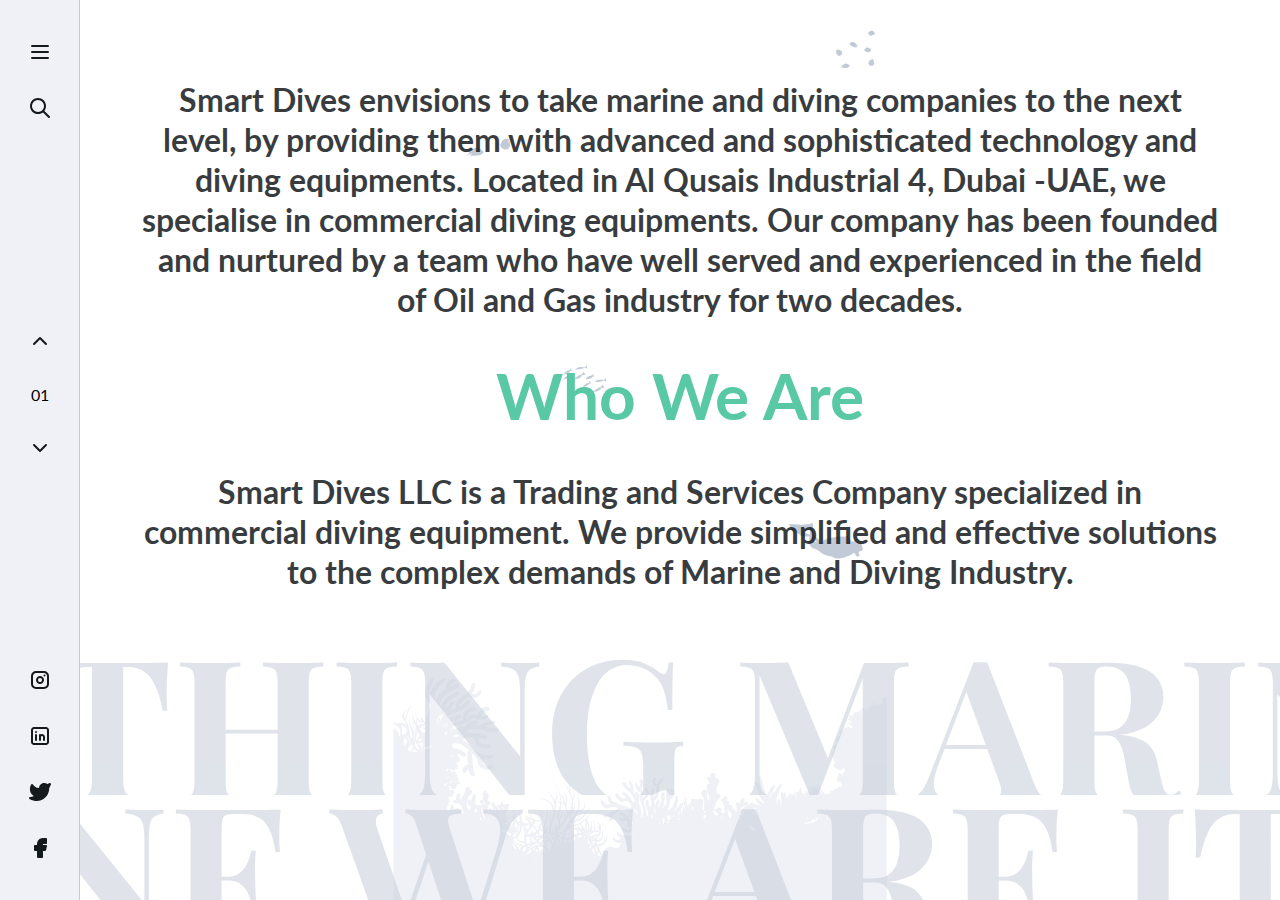
<file: about.html>
<!DOCTYPE html>
<html lang="en">
<head>
    <meta charset="UTF-8">
    <title>Title</title>
    <meta name="viewport" content="width=device-width" />

    <link rel="preconnect" href="https://fonts.googleapis.com">
    <link rel="preconnect" href="https://fonts.gstatic.com" crossorigin>
    <link href="https://fonts.googleapis.com/css2?family=Lato:ital,wght@0,100;0,300;0,400;0,700;0,900;1,100;1,300;1,400;1,700;1,900&display=swap" rel="stylesheet">
    <link rel="stylesheet" href="css/jquery.pagepiling.min.css">

    <link rel="stylesheet" href="css/main.css">
</head>
<body>
<header class="df f-column j-sp-btw a-center">
    <div class="header__top">
        <div class="menu"></div>
        <div class="menu__logo dn"> <a href=""><img src="images/logo.svg" alt=""></a></div>

        <div class="search"></div>
    </div>
    <div class="header__middle">
        <div class="navigation">
            <span class="arrow__top"></span>
            <span class="page__number">01</span>
            <span class="arrow__bottom"></span>
        </div>
    </div>
    <div class="header__bottom">
        <ul class="social__icons df f-column">
            <li class="inst"><a href=""></a></li>
            <li class="ln"><a href=""></a></li>
            <li class="tw"><a href=""></a></li>
            <li class="fb"><a href=""></a></li>
        </ul>
    </div>
    <div class="main__menu">
        <div class="menu__close"></div>
        <h4>Menu</h4>
        <ul>
            <li><a href="index.html">Home</a></li>
            <li><a href="about.html">About Us</a></li>
            <li><a href="products.html">Products</a></li>
            <li><a href="blog.html">Blog</a></li>
        </ul>
    </div>
</header>
<main class="about">
   <div class="about__info">
       <p>Smart Dives envisions to take marine and diving companies to the next level, by providing them with advanced and sophisticated technology and diving equipments. Located in Al Qusais Industrial 4, Dubai -UAE, we specialise in commercial diving equipments. Our company has been founded
           and nurtured by a team who have well served and experienced in the field of Oil and Gas industry for two decades.</p>
        <h2>Who We Are</h2>
       <p>Smart  Dives LLC is a Trading and Services Company specialized in commercial diving equipment. We provide simplified and effective solutions to the complex demands of Marine and Diving Industry.</p>
   </div>
    <div class="title__img">
    </div>
    <div class="df about__vision">
        <div>
            <h3>Our Vision</h3>
            <hr>
            <p>To be the leading company who Design & Custom Build specialized commercial diving systems.</p>
        </div>
        <div>
            <img src="images/about.png" alt="">
        </div>
    </div>
    <div class="df about__vision about__mission">
        <div>
            <img src="images/about1.png" alt="">
        </div>
        <div>
            <h3>Mission</h3>
            <hr>
            <p>To deliver quality products and services to ensure our Client's satisfaction.</p>
        </div>

    </div>
    <div class="get__in__touch">
        <div class="get__title">GET IN
            TOUCH
            NOW</div>
        <div class="get__contact">
            <p>Let's work together!
                Drop us a line to see how we can help.</p>
            <a href="">info@smartdives.com</a>
            <a href="" class="btn btn__contact">Contact Us</a>
        </div>
    </div>


</main>
<footer></footer>
<script src="js/jquery-3.7.1.min.js"></script>
<script src="js/jquery.pagepiling.min.js"></script>
<script src="js/main.js"></script>
</body>
</html>
</file>
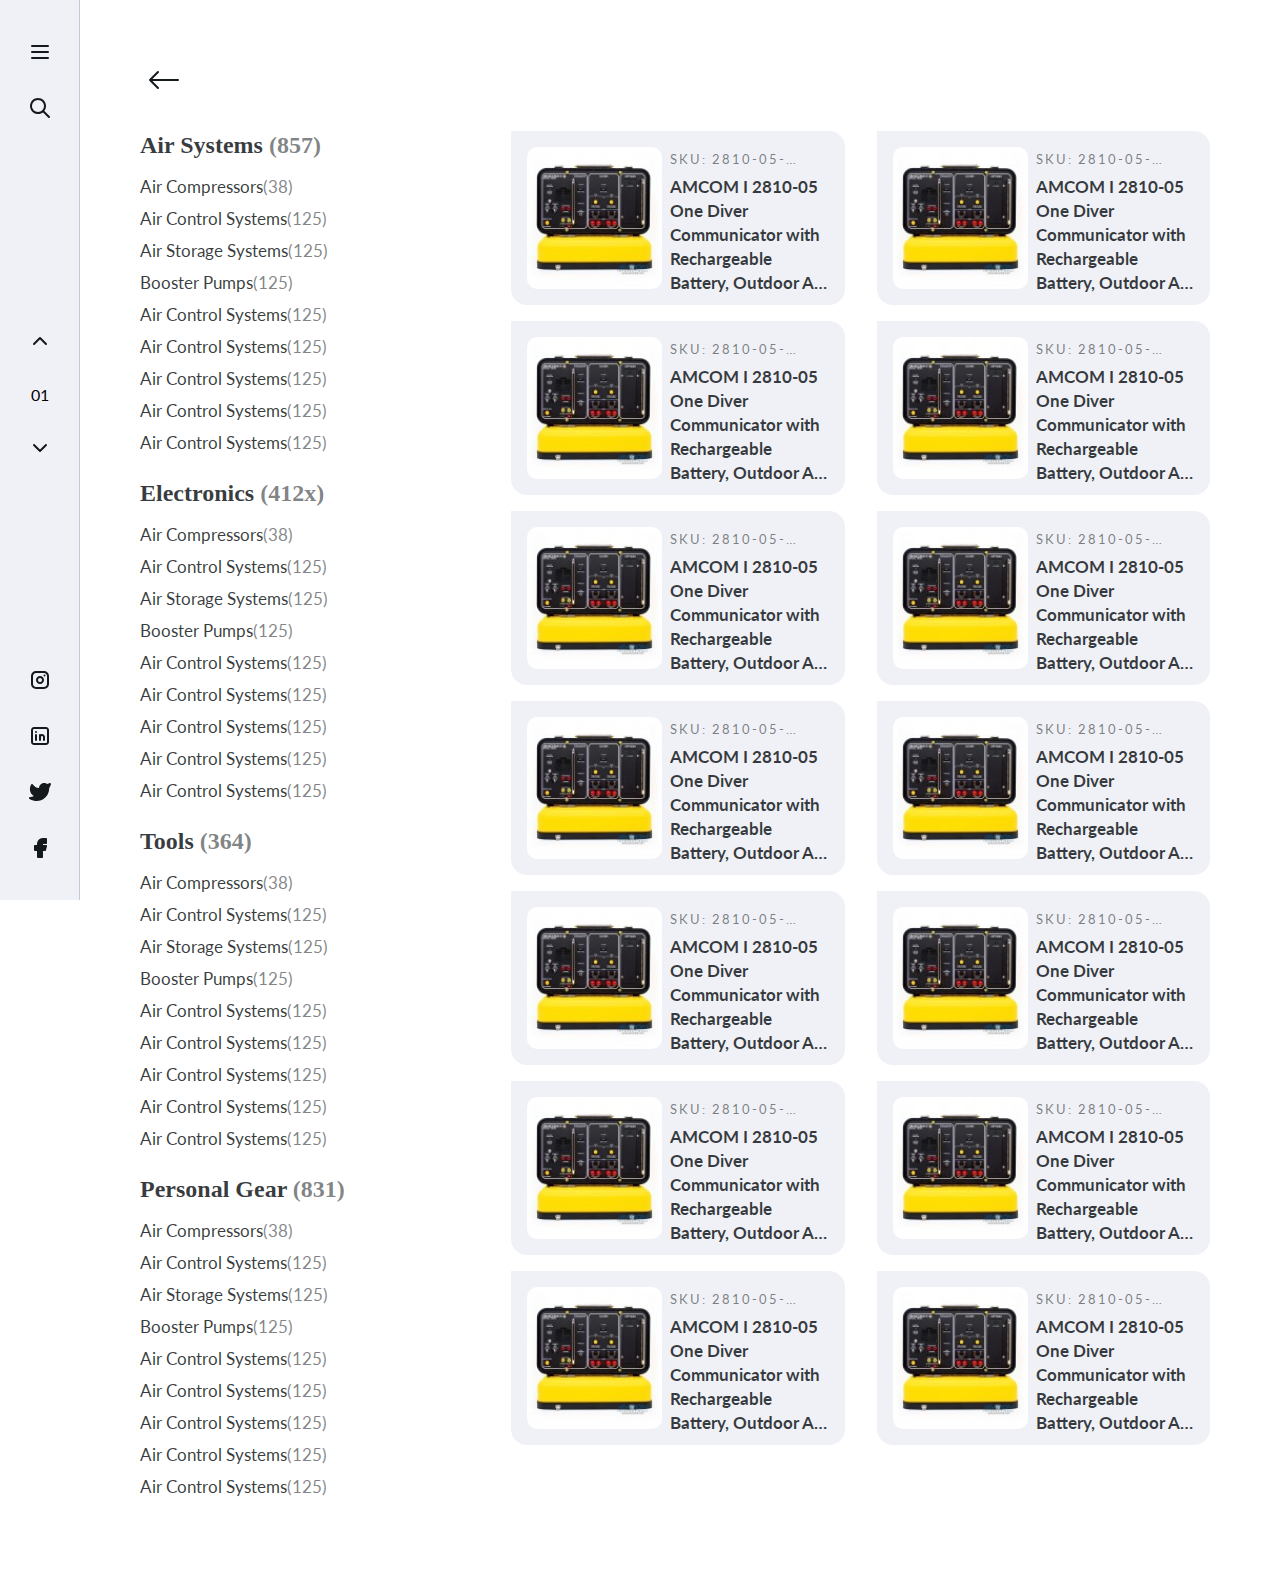
<file: all-categories.html>
<!DOCTYPE html>
<html lang="en">
<head>
    <meta charset="UTF-8">
    <title>Categories</title>
    <meta name="viewport" content="width=device-width" />

    <link rel="preconnect" href="https://fonts.googleapis.com">
    <link rel="preconnect" href="https://fonts.gstatic.com" crossorigin>
    <link href="https://fonts.googleapis.com/css2?family=Lato:ital,wght@0,100;0,300;0,400;0,700;0,900;1,100;1,300;1,400;1,700;1,900&display=swap" rel="stylesheet">
    <link rel="stylesheet" href="css/main.css">
</head>
<body>
<header class="df f-column j-sp-btw a-center">
    <div class="header__top">
        <div class="menu"></div>
        <div class="menu__logo dn"> <a href=""><img src="images/logo.svg" alt=""></a></div>

        <div class="search"></div>
    </div>
    <div class="header__middle">
        <div class="navigation">
            <span class="arrow__top"></span>
            <span class="page__number">01</span>
            <span class="arrow__bottom"></span>
        </div>
    </div>
    <div class="header__bottom">
        <ul class="social__icons df f-column">
            <li class="inst"><a href=""></a></li>
            <li class="ln"><a href=""></a></li>
            <li class="tw"><a href=""></a></li>
            <li class="fb"><a href=""></a></li>
        </ul>
    </div>
    <div class="main__menu">
        <div class="menu__close"></div>
        <h4>Menu</h4>
        <ul>
            <li><a href="index.html">Home</a></li>
            <li><a href="about.html">About Us</a></li>
            <li><a href="products.html">Products</a></li>
            <li><a href="blog.html">Blog</a></li>
        </ul>
    </div>
</header>
<main class="all">
    <div class="back__icon"><img src="images/icons/Left.svg"></div>
    <div class="categories df">
        <div class="categories__left">
            <h4>Air Systems <span>(857)</span></h4>
            <ul>
                <li><a href="">Air Compressors <span>(38)</span></a></li>
                <li><a href="">Air Control Systems  <span>(125)</span></a></li>
                <li><a href="">Air Storage Systems  <span>(125)</span></a></li>
                <li><a href="">Booster Pumps  <span>(125)</span></a></li>
                <li><a href="">Air Control Systems  <span>(125)</span></a></li>
                <li><a href="">Air Control Systems  <span>(125)</span></a></li>
                <li><a href="">Air Control Systems  <span>(125)</span></a></li>
                <li><a href="">Air Control Systems  <span>(125)</span></a></li>
                <li><a href="">Air Control Systems  <span>(125)</span></a></li>
            </ul>
            <h4>Electronics <span>(412x)</span></h4>
            <ul>
                <li><a href="">Air Compressors <span>(38)</span></a></li>
                <li><a href="">Air Control Systems  <span>(125)</span></a></li>
                <li><a href="">Air Storage Systems  <span>(125)</span></a></li>
                <li><a href="">Booster Pumps  <span>(125)</span></a></li>
                <li><a href="">Air Control Systems  <span>(125)</span></a></li>
                <li><a href="">Air Control Systems  <span>(125)</span></a></li>
                <li><a href="">Air Control Systems  <span>(125)</span></a></li>
                <li><a href="">Air Control Systems  <span>(125)</span></a></li>
                <li><a href="">Air Control Systems  <span>(125)</span></a></li>
            </ul>
            <h4>Tools <span>(364)</span></h4>
            <ul>
                <li><a href="">Air Compressors <span>(38)</span></a></li>
                <li><a href="">Air Control Systems  <span>(125)</span></a></li>
                <li><a href="">Air Storage Systems  <span>(125)</span></a></li>
                <li><a href="">Booster Pumps  <span>(125)</span></a></li>
                <li><a href="">Air Control Systems  <span>(125)</span></a></li>
                <li><a href="">Air Control Systems  <span>(125)</span></a></li>
                <li><a href="">Air Control Systems  <span>(125)</span></a></li>
                <li><a href="">Air Control Systems  <span>(125)</span></a></li>
                <li><a href="">Air Control Systems  <span>(125)</span></a></li>
            </ul>
            <h4>Personal Gear  <span>(831)</span></h4>
            <ul>
                <li><a href="">Air Compressors <span>(38)</span></a></li>
                <li><a href="">Air Control Systems  <span>(125)</span></a></li>
                <li><a href="">Air Storage Systems  <span>(125)</span></a></li>
                <li><a href="">Booster Pumps  <span>(125)</span></a></li>
                <li><a href="">Air Control Systems  <span>(125)</span></a></li>
                <li><a href="">Air Control Systems  <span>(125)</span></a></li>
                <li><a href="">Air Control Systems  <span>(125)</span></a></li>
                <li><a href="">Air Control Systems  <span>(125)</span></a></li>
                <li><a href="">Air Control Systems  <span>(125)</span></a></li>
            </ul>
        </div>
        <div class="categories__right">
            <div class="product__list df">
                <div class="product__item df">
                    <img src="images/category.png" alt="">
                    <div class="product__content">
                        <p>SKU: 2810-05-BUNDLE</p>
                        <h4>AMCOM I 2810-05 One Diver Communicator with Rechargeable Battery, Outdoor AC Power Module and International Locking Power Cord</h4>
                    </div>
                </div>
                <div class="product__item df">
                    <img src="images/category.png" alt="">
                    <div class="product__content">
                        <p>SKU: 2810-05-BUNDLE</p>
                        <h4>AMCOM I 2810-05 One Diver Communicator with Rechargeable Battery, Outdoor AC Power Module and International Locking Power Cord</h4>
                    </div>
                </div>
                <div class="product__item df">
                    <img src="images/category.png" alt="">
                    <div class="product__content">
                        <p>SKU: 2810-05-BUNDLE</p>
                        <h4>AMCOM I 2810-05 One Diver Communicator with Rechargeable Battery, Outdoor AC Power Module and International Locking Power Cord</h4>
                    </div>
                </div>
                <div class="product__item df">
                    <img src="images/category.png" alt="">
                    <div class="product__content">
                        <p>SKU: 2810-05-BUNDLE</p>
                        <h4>AMCOM I 2810-05 One Diver Communicator with Rechargeable Battery, Outdoor AC Power Module and International Locking Power Cord</h4>
                    </div>
                </div>
                <div class="product__item df">
                    <img src="images/category.png" alt="">
                    <div class="product__content">
                        <p>SKU: 2810-05-BUNDLE</p>
                        <h4>AMCOM I 2810-05 One Diver Communicator with Rechargeable Battery, Outdoor AC Power Module and International Locking Power Cord</h4>
                    </div>
                </div>
                <div class="product__item df">
                    <img src="images/category.png" alt="">
                    <div class="product__content">
                        <p>SKU: 2810-05-BUNDLE</p>
                        <h4>AMCOM I 2810-05 One Diver Communicator with Rechargeable Battery, Outdoor AC Power Module and International Locking Power Cord</h4>
                    </div>
                </div>
                <div class="product__item df">
                    <img src="images/category.png" alt="">
                    <div class="product__content">
                        <p>SKU: 2810-05-BUNDLE</p>
                        <h4>AMCOM I 2810-05 One Diver Communicator with Rechargeable Battery, Outdoor AC Power Module and International Locking Power Cord</h4>
                    </div>
                </div>
                <div class="product__item df">
                    <img src="images/category.png" alt="">
                    <div class="product__content">
                        <p>SKU: 2810-05-BUNDLE</p>
                        <h4>AMCOM I 2810-05 One Diver Communicator with Rechargeable Battery, Outdoor AC Power Module and International Locking Power Cord</h4>
                    </div>
                </div>
                <div class="product__item df">
                    <img src="images/category.png" alt="">
                    <div class="product__content">
                        <p>SKU: 2810-05-BUNDLE</p>
                        <h4>AMCOM I 2810-05 One Diver Communicator with Rechargeable Battery, Outdoor AC Power Module and International Locking Power Cord</h4>
                    </div>
                </div>
                <div class="product__item df">
                    <img src="images/category.png" alt="">
                    <div class="product__content">
                        <p>SKU: 2810-05-BUNDLE</p>
                        <h4>AMCOM I 2810-05 One Diver Communicator with Rechargeable Battery, Outdoor AC Power Module and International Locking Power Cord</h4>
                    </div>
                </div>
                <div class="product__item df">
                    <img src="images/category.png" alt="">
                    <div class="product__content">
                        <p>SKU: 2810-05-BUNDLE</p>
                        <h4>AMCOM I 2810-05 One Diver Communicator with Rechargeable Battery, Outdoor AC Power Module and International Locking Power Cord</h4>
                    </div>
                </div>
                <div class="product__item df">
                    <img src="images/category.png" alt="">
                    <div class="product__content">
                        <p>SKU: 2810-05-BUNDLE</p>
                        <h4>AMCOM I 2810-05 One Diver Communicator with Rechargeable Battery, Outdoor AC Power Module and International Locking Power Cord</h4>
                    </div>
                </div>
                <div class="product__item df">
                    <img src="images/category.png" alt="">
                    <div class="product__content">
                        <p>SKU: 2810-05-BUNDLE</p>
                        <h4>AMCOM I 2810-05 One Diver Communicator with Rechargeable Battery, Outdoor AC Power Module and International Locking Power Cord</h4>
                    </div>
                </div>
                <div class="product__item df">
                    <img src="images/category.png" alt="">
                    <div class="product__content">
                        <p>SKU: 2810-05-BUNDLE</p>
                        <h4>AMCOM I 2810-05 One Diver Communicator with Rechargeable Battery, Outdoor AC Power Module and International Locking Power Cord</h4>
                    </div>
                </div>
            </div>
        </div>
    </div>
</main>
</body>
</html>
</file>
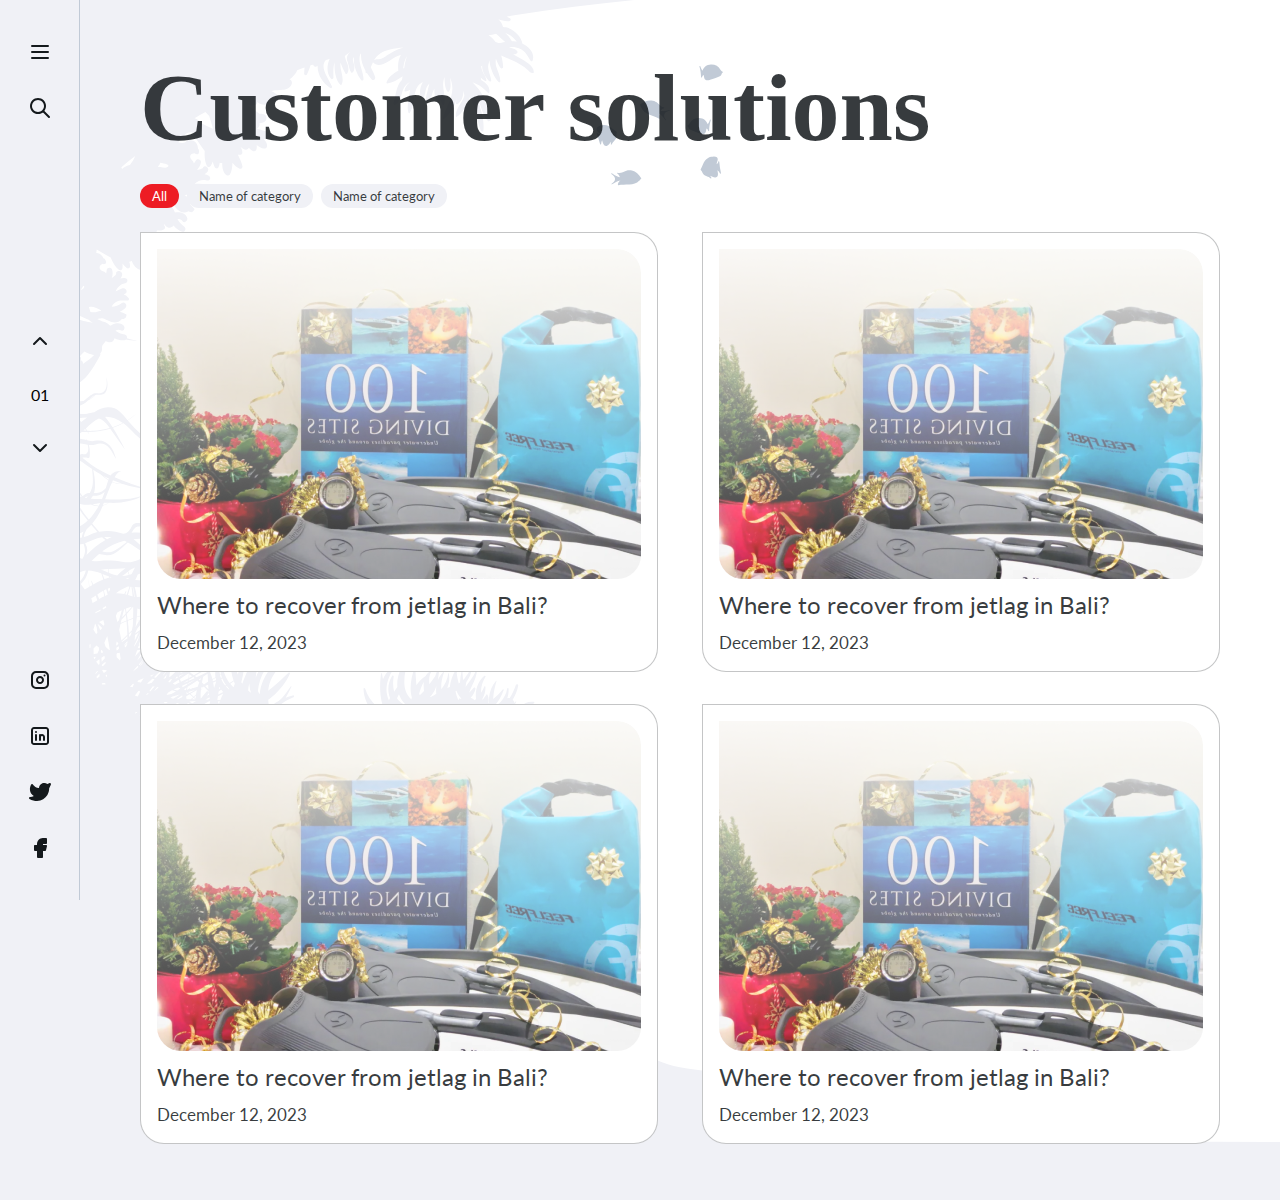
<file: blog.html>
<!DOCTYPE html>
<html lang="en">
<head>
    <meta charset="UTF-8">
    <title>Categories</title>
    <meta name="viewport" content="width=device-width" />

    <link rel="preconnect" href="https://fonts.googleapis.com">
    <link rel="preconnect" href="https://fonts.gstatic.com" crossorigin>
    <link href="https://fonts.googleapis.com/css2?family=Lato:ital,wght@0,100;0,300;0,400;0,700;0,900;1,100;1,300;1,400;1,700;1,900&display=swap" rel="stylesheet">
    <link rel="stylesheet" href="css/main.css">
</head>
<body>
<header class="df f-column j-sp-btw a-center">
    <div class="header__top">
        <div class="menu"></div>
        <div class="menu__logo dn"> <a href=""><img src="images/logo.svg" alt=""></a></div>

        <div class="search"></div>
    </div>
    <div class="header__middle">
        <div class="navigation">
            <span class="arrow__top"></span>
            <span class="page__number">01</span>
            <span class="arrow__bottom"></span>
        </div>
    </div>
    <div class="header__bottom">
        <ul class="social__icons df f-column">
            <li class="inst"><a href=""></a></li>
            <li class="ln"><a href=""></a></li>
            <li class="tw"><a href=""></a></li>
            <li class="fb"><a href=""></a></li>
        </ul>
    </div>
    <div class="main__menu">
        <div class="menu__close"></div>
        <h4>Menu</h4>
        <ul>
            <li><a href="index.html">Home</a></li>
            <li><a href="about.html">About Us</a></li>
            <li><a href="products.html">Products</a></li>
            <li><a href="blog.html">Blog</a></li>
        </ul>
    </div>
</header>
<main class="category">

    <h1>Customer solutions</h1>
    <div class="tags">
        <ul class="df">
            <li class="tag__item tag__item--active">
                All
            </li>
            <li class="tag__item">
                Name of category
            </li>
            <li class="tag__item">
                Name of category
            </li>

        </ul>
    </div>
    <div class="post__list df j-sp-btw">
        <div class="post__item">
            <div class="post__img">
                <img src="images/blog1.png" alt="">
            </div>
            <h3>Where to recover from jetlag in Bali?</h3>
            <p>December 12, 2023</p>
        </div>
        <div class="post__item">
            <div class="post__img">
                <img src="images/blog1.png" alt="">
            </div>
            <h3>Where to recover from jetlag in Bali?</h3>
            <p>December 12, 2023</p>
        </div>
        <div class="post__item">
            <div class="post__img">
                <img src="images/blog1.png" alt="">
            </div>
            <h3>Where to recover from jetlag in Bali?</h3>
            <p>December 12, 2023</p>
        </div>
        <div class="post__item">
            <div class="post__img">
                <img src="images/blog1.png" alt="">
            </div>
            <h3>Where to recover from jetlag in Bali?</h3>
            <p>December 12, 2023</p>
        </div>
    </div>

</main>
</body>
</html>
</file>
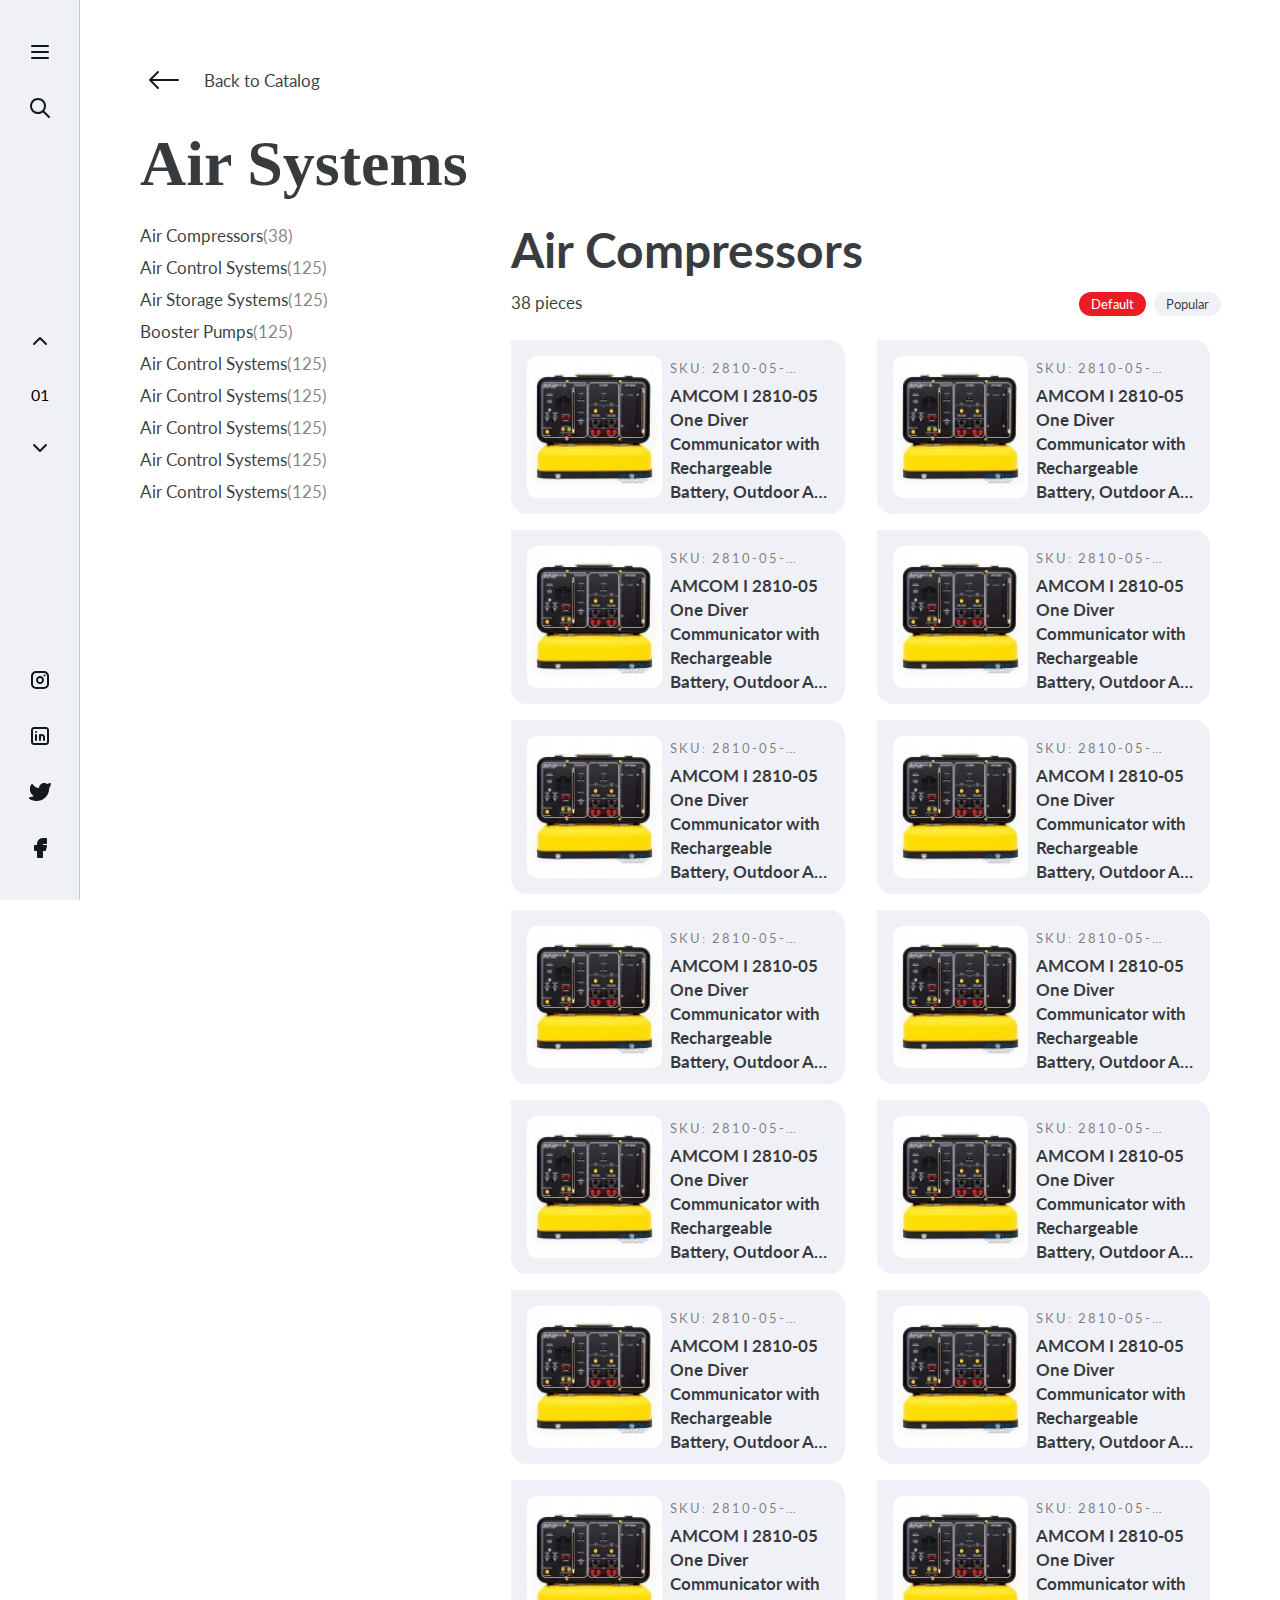
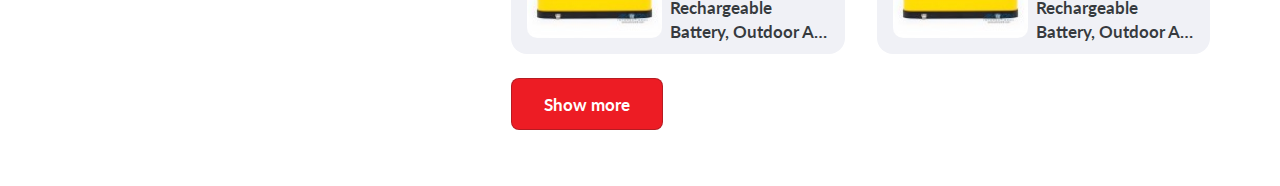
<file: category.html>
<!DOCTYPE html>
<html lang="en">
<head>
  <meta charset="UTF-8">
  <meta name="viewport" content="width=device-width" />

  <title>Categories</title>
  <link rel="preconnect" href="https://fonts.googleapis.com">
  <link rel="preconnect" href="https://fonts.gstatic.com" crossorigin>
  <link href="https://fonts.googleapis.com/css2?family=Lato:ital,wght@0,100;0,300;0,400;0,700;0,900;1,100;1,300;1,400;1,700;1,900&display=swap" rel="stylesheet">
  <link rel="stylesheet" href="css/main.css">
</head>
<body>
<header class="df f-column j-sp-btw a-center">
  <div class="header__top">
    <div class="menu"></div>
    <div class="menu__logo dn"> <a href=""><img src="images/logo.svg" alt=""></a></div>

    <div class="search"></div>
  </div>
  <div class="header__middle">
    <div class="navigation">
      <span class="arrow__top"></span>
      <span class="page__number">01</span>
      <span class="arrow__bottom"></span>
    </div>
  </div>
  <div class="header__bottom">
    <ul class="social__icons df f-column">
      <li class="inst"><a href=""></a></li>
      <li class="ln"><a href=""></a></li>
      <li class="tw"><a href=""></a></li>
      <li class="fb"><a href=""></a></li>
    </ul>
  </div>
  <div class="main__menu">
    <div class="menu__close"></div>
    <h4>Menu</h4>
    <ul>
      <li><a href="index.html">Home</a></li>
      <li><a href="about.html">About Us</a></li>
      <li><a href="products.html">Products</a></li>
      <li><a href="blog.html">Blog</a></li>
    </ul>
  </div>
</header>
<main class="all">
  <div class="back__icon df a-center"><img src="images/icons/Left.svg"> <span>Back to Catalog</span></div>
  <h1>Air Systems</h1>
  <div class="categories df">
    <div class="categories__left">
      <ul>
        <li><a href="">Air Compressors <span>(38)</span></a></li>
        <li><a href="">Air Control Systems  <span>(125)</span></a></li>
        <li><a href="">Air Storage Systems  <span>(125)</span></a></li>
        <li><a href="">Booster Pumps  <span>(125)</span></a></li>
        <li><a href="">Air Control Systems  <span>(125)</span></a></li>
        <li><a href="">Air Control Systems  <span>(125)</span></a></li>
        <li><a href="">Air Control Systems  <span>(125)</span></a></li>
        <li><a href="">Air Control Systems  <span>(125)</span></a></li>
        <li><a href="">Air Control Systems  <span>(125)</span></a></li>
      </ul>
    </div>
    <div class="categories__right">
      <h3>Air Compressors</h3>
      <div class="tags df j-sp-btw">
        <div class="count">38 pieces</div>
        <ul class="df">
          <li class="tag__item tag__item--active">
            Default
          </li>
          <li class="tag__item">
            Popular
          </li>
        </ul>
      </div>
      <div class="product__list df">
        <div class="product__item df">
          <img src="images/category.png" alt="">
          <div class="product__content">
            <p>SKU: 2810-05-BUNDLE</p>
            <h4>AMCOM I 2810-05 One Diver Communicator with Rechargeable Battery, Outdoor AC Power Module and International Locking Power Cord</h4>
          </div>
        </div>
        <div class="product__item df">
          <img src="images/category.png" alt="">
          <div class="product__content">
            <p>SKU: 2810-05-BUNDLE</p>
            <h4>AMCOM I 2810-05 One Diver Communicator with Rechargeable Battery, Outdoor AC Power Module and International Locking Power Cord</h4>
          </div>
        </div>
        <div class="product__item df">
          <img src="images/category.png" alt="">
          <div class="product__content">
            <p>SKU: 2810-05-BUNDLE</p>
            <h4>AMCOM I 2810-05 One Diver Communicator with Rechargeable Battery, Outdoor AC Power Module and International Locking Power Cord</h4>
          </div>
        </div>
        <div class="product__item df">
          <img src="images/category.png" alt="">
          <div class="product__content">
            <p>SKU: 2810-05-BUNDLE</p>
            <h4>AMCOM I 2810-05 One Diver Communicator with Rechargeable Battery, Outdoor AC Power Module and International Locking Power Cord</h4>
          </div>
        </div>
        <div class="product__item df">
          <img src="images/category.png" alt="">
          <div class="product__content">
            <p>SKU: 2810-05-BUNDLE</p>
            <h4>AMCOM I 2810-05 One Diver Communicator with Rechargeable Battery, Outdoor AC Power Module and International Locking Power Cord</h4>
          </div>
        </div>
        <div class="product__item df">
          <img src="images/category.png" alt="">
          <div class="product__content">
            <p>SKU: 2810-05-BUNDLE</p>
            <h4>AMCOM I 2810-05 One Diver Communicator with Rechargeable Battery, Outdoor AC Power Module and International Locking Power Cord</h4>
          </div>
        </div>
        <div class="product__item df">
          <img src="images/category.png" alt="">
          <div class="product__content">
            <p>SKU: 2810-05-BUNDLE</p>
            <h4>AMCOM I 2810-05 One Diver Communicator with Rechargeable Battery, Outdoor AC Power Module and International Locking Power Cord</h4>
          </div>
        </div>
        <div class="product__item df">
          <img src="images/category.png" alt="">
          <div class="product__content">
            <p>SKU: 2810-05-BUNDLE</p>
            <h4>AMCOM I 2810-05 One Diver Communicator with Rechargeable Battery, Outdoor AC Power Module and International Locking Power Cord</h4>
          </div>
        </div>
        <div class="product__item df">
          <img src="images/category.png" alt="">
          <div class="product__content">
            <p>SKU: 2810-05-BUNDLE</p>
            <h4>AMCOM I 2810-05 One Diver Communicator with Rechargeable Battery, Outdoor AC Power Module and International Locking Power Cord</h4>
          </div>
        </div>
        <div class="product__item df">
          <img src="images/category.png" alt="">
          <div class="product__content">
            <p>SKU: 2810-05-BUNDLE</p>
            <h4>AMCOM I 2810-05 One Diver Communicator with Rechargeable Battery, Outdoor AC Power Module and International Locking Power Cord</h4>
          </div>
        </div>
        <div class="product__item df">
          <img src="images/category.png" alt="">
          <div class="product__content">
            <p>SKU: 2810-05-BUNDLE</p>
            <h4>AMCOM I 2810-05 One Diver Communicator with Rechargeable Battery, Outdoor AC Power Module and International Locking Power Cord</h4>
          </div>
        </div>
        <div class="product__item df">
          <img src="images/category.png" alt="">
          <div class="product__content">
            <p>SKU: 2810-05-BUNDLE</p>
            <h4>AMCOM I 2810-05 One Diver Communicator with Rechargeable Battery, Outdoor AC Power Module and International Locking Power Cord</h4>
          </div>
        </div>
        <div class="product__item df">
          <img src="images/category.png" alt="">
          <div class="product__content">
            <p>SKU: 2810-05-BUNDLE</p>
            <h4>AMCOM I 2810-05 One Diver Communicator with Rechargeable Battery, Outdoor AC Power Module and International Locking Power Cord</h4>
          </div>
        </div>
        <div class="product__item df">
          <img src="images/category.png" alt="">
          <div class="product__content">
            <p>SKU: 2810-05-BUNDLE</p>
            <h4>AMCOM I 2810-05 One Diver Communicator with Rechargeable Battery, Outdoor AC Power Module and International Locking Power Cord</h4>
          </div>
        </div>
      </div>
      <button class="btn btn__red">Show more</button>
    </div>
  </div>
</main>
</body>
</html>
</file>
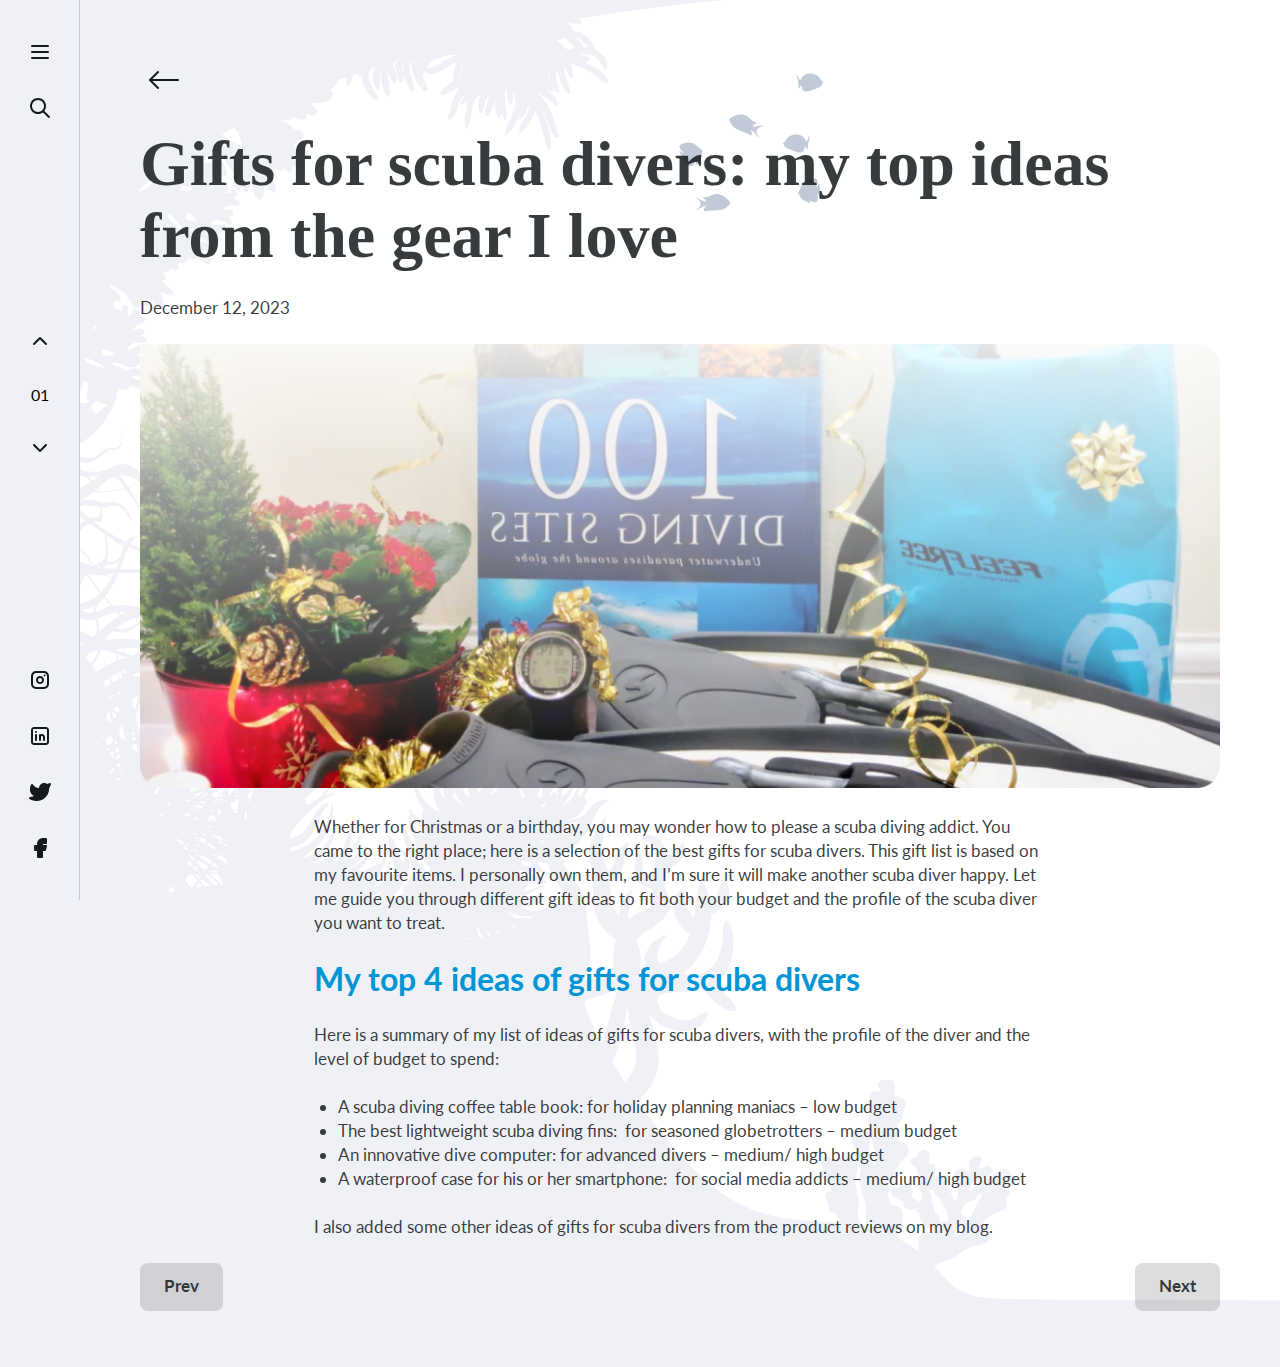
<file: post.html>
<!DOCTYPE html>
<html lang="en">
<head>
  <meta charset="UTF-8">
  <meta name="viewport" content="width=device-width" />

  <title>Categories</title>
  <link rel="preconnect" href="https://fonts.googleapis.com">
  <link rel="preconnect" href="https://fonts.gstatic.com" crossorigin>
  <link href="https://fonts.googleapis.com/css2?family=Lato:ital,wght@0,100;0,300;0,400;0,700;0,900;1,100;1,300;1,400;1,700;1,900&display=swap" rel="stylesheet">
  <link rel="stylesheet" href="css/slick-theme.css">
  <link rel="stylesheet" href="css/slick.css">
  <link rel="stylesheet" href="css/main.css">
</head>
<body>
<header class="df f-column j-sp-btw a-center">
  <div class="header__top">
    <div class="menu"></div>
    <div class="menu__logo dn"> <a href=""><img src="images/logo.svg" alt=""></a></div>

    <div class="search"></div>
  </div>
  <div class="header__middle">
    <div class="navigation">
      <span class="arrow__top"></span>
      <span class="page__number">01</span>
      <span class="arrow__bottom"></span>
    </div>
  </div>
  <div class="header__bottom">
    <ul class="social__icons df f-column">
      <li class="inst"><a href=""></a></li>
      <li class="ln"><a href=""></a></li>
      <li class="tw"><a href=""></a></li>
      <li class="fb"><a href=""></a></li>
    </ul>
  </div>
  <div class="main__menu">
    <div class="menu__close"></div>
    <h4>Menu</h4>
    <ul>
      <li><a href="index.html">Home</a></li>
      <li><a href="about.html">About Us</a></li>
      <li><a href="products.html">Products</a></li>
      <li><a href="blog.html">Blog</a></li>
    </ul>
  </div>
</header>
<main class="category post">
  <div class="back__icon df"><img src="images/icons/Left.svg" alt=""></div>
  <h1 class="post__title">Gifts for scuba divers: my top ideas from the gear I love</h1>
  <p class="post__date">December 12, 2023</p>
  <img src="images/post.png" alt="">
  <div class="post__content">
    <p>Whether for Christmas or a birthday, you may wonder how to please a scuba diving addict. You came to the right place; here is a selection of  the best gifts for scuba divers. This gift list is based
      on my favourite items. I personally own them, and I’m sure
      it will make another scuba diver happy. Let me guide you through different gift ideas
      to fit both your budget and the profile of the scuba diver you want to treat.
    </p>
    <h4>My top 4 ideas of gifts for scuba divers</h4>
    <p>Here is a summary of my list of ideas of gifts for scuba divers,
      with the profile of the diver and the level of budget to spend:</p>
    <ul>
      <li>A scuba diving coffee table book: for holiday planning maniacs – low budget</li>
      <li>The best lightweight scuba diving fins:  for seasoned globetrotters – medium budget</li>
      <li>An innovative dive computer: for advanced divers – medium/ high budget</li>
      <li>A waterproof case for his or her smartphone:  for social media addicts – medium/ high budget</li>
    </ul>
    <p>I also added some other ideas of gifts for scuba divers from the product reviews on my blog.</p>
  </div>
  <div class="post__btn df j-sp-btw">
    <a href="" class="btn btn__gray">Prev</a>
    <a href="" class="btn btn__gray">Next</a>
  </div>



</main>
</body>
</html>
</file>
<file: css/main.css>
body{
    margin: 0;
    padding: 0;
    font-family: "Lato", sans-serif;
    font-weight: 400;
    font-style: normal;
}
img{
    max-width: 100%;
}
p, ul, h1,h2,h3,h4{
    margin: 0;
    padding: 0;
    color: #14191CD9;
}
h1{
    font-family: "Playfair Display", serif;
    font-optical-sizing: auto;
    font-weight:800;
}
p{
    font-size: 17px;
    color: #14191CD9;
    line-height: 24px;
    font-family: "Lato", sans-serif;
    font-weight: 400;
    font-style: normal;
}
a{
    text-decoration: none;
    font-family: "Lato", sans-serif;
    font-weight: 400;
    font-style: normal;
}
ul{
    padding: 0;
    margin: 0;
}
li{
    list-style: none;
}

.df{
    display: flex;
}
.dn{
    display: none;
}
.j-sp-btw{
    justify-content: space-between;
}
.a-center{
    align-items: center;
}
.tc{
    text-align: center;
}
.pa{
    position: absolute;
}
.pr{
    position: relative;
}
.f-column{
    flex-direction: column;
}
header{
    width: 80px;
    height: 100%;
    position: fixed;
    left: 0;
    top: 0;
    box-sizing: border-box;
    background:#F0F1F6;
    padding: 40px 0;
    z-index: 999;
    border-right: 1px solid #c1cad6;
    min-height: 400px;
    overflow-x: auto;
    bottom: 0;
}

.menu{
    width: 24px;
    height: 24px;
    background: url("../images/icons/Menu.svg");
}
.search{
    width: 24px;
    height: 24px;
    background: url("../images/icons/Search.svg");
}

.arrow__top{
    width: 24px;
    height: 24px;
    background: url("../images/icons/Up.svg");
    display: flex;
}
.arrow__bottom{
    width: 24px;
    height: 24px;
    background: url("../images/icons/Down.svg");
    display: flex;

}

.inst a{
    width: 24px;
    height: 24px;
    display: flex;
    background: url("../images/icons/Instagram.svg");

}
.ln a{
    width: 24px;
    height: 24px;
    display: flex;
    background: url("../images/icons/Linkedin.svg");

}
.tw a{
    width: 24px;
    height: 24px;
    display: flex;
    background: url("../images/icons/twitter.svg");

}
.fb a{
    width: 24px;
    height: 24px;
    display: flex;
    background: url("../images/icons/Facebook.svg");

}

.social__icons{
    gap: 32px;
}

.header__top{
    gap: 32px;
    display: flex;
    flex-direction: column;
}

.navigation{
    gap: 32px;
    display: flex;
    flex-direction: column;
    align-items: center;
}

main{
    max-width: 1440px;
    margin: 0 auto;

}

.btn{
    height: 48px;
    border: 1px solid rgba(20, 25, 28, 0.25) ;
    padding: 12px 24px;
    color: #14191CD9;
    border-radius: 8px;
    box-sizing: border-box;
    font-size: 17px;
    font-family: 'Lato', sans-serif;
    font-weight: bold;
    z-index: 2;
}
.btn__red{
    background: #ED1C24;
    height: 52px;
    color: #fff;
    padding: 14px 32px;
    z-index: 2;
    position: relative;
}

.catalog__btn{
    background: #fff;
    gap: 12px;
    justify-content: center;
    display: flex;
    cursor: pointer;
}
.logo{
    padding-right: 119px;
    box-sizing: border-box;
    margin-bottom: 82px;
}

.line1{
    left: 390px;
    max-height: 100vh;
    pointer-events: none;
    position: absolute;
    top:0;
    z-index: 1;
}

.line2{
    right: 270px;
    max-height: 100vh;
    pointer-events: none;
    position: absolute;
    top: 0;
    z-index: 1;
}

.banner h1{
    font-size: 96px;
    line-height: 104px;
    color: #14191CD9;
    width: fit-content;
    background: #fff;
    padding-right: 30px;

}
.banner p{
    font-size: 24px;
    line-height: 28px;
    color: #14191CD9;
    margin-bottom: 48px;
    padding-top: 24px;
    background: #fff;
    width: 550px;
    padding-right: 40px;
}

.banner__right{
    gap: 48px;
}
.banner__left{
    position: absolute;
    left: 174px;
    bottom: 145px;
}
.banner{
    justify-content: flex-end;
}
.partner__logo{
    justify-content: flex-end;
    gap: 40px;
    padding-right: 60px;
}

section {
    padding-bottom: 79px;
    padding-left: 200px;
    padding-top: 30px;
    padding-right: 60px;
    box-sizing: border-box;
    height: 100%;
    max-width: 1440px;
    margin: 0 auto;
}

.products{
    padding-top: 56px;
    color: #14191CD9;
    background: url('../images/bg1.svg') no-repeat;
    background-size: 100%;
}
.products h2{
    font-size: 48px;
    line-height: 52px;
    margin-bottom: 16px;
    color: #14191CD9;
}
.products h2 span {
    color: #0095D5;
}
.products p{
    font-size: 24px;
    line-height: 28px;
    max-width:736px;
    margin-bottom: 32px;
    color: #14191CD9;
}
.products p span{
    color: #0095D5;

}

.counter{
    gap: 32px;
    margin-bottom: 32px;
}
.counter__item{
    padding: 16px 24px;
    height: 128px;
    color: #fff;
    background: #F7B267;
    border-radius: 16px;
    width: 100%;
    box-sizing: border-box;



}

.home{
    overflow: hidden;
}
.hide{
    display: none;
}
.active{
    display: block;
}
.counter__item p{
    display: flex;
    flex-direction: column;
    gap:32px;
    color: #fff;
    margin-bottom: 0;

}
.counter__item p span{
    color: #fff;
}

.counter__item span{
    font-size: 32px;
}
.tag__item{
    padding: 4px 12px;
    font-size: 13px;
    border-radius: 24px;
    background: #F0F1F6;

}

.tags ul{
    gap: 8px;
    margin-bottom: 32px;
}

.products .slick-list{
    padding: 0!important;
}

.carousel__item{
    width:352px;
    height: 492px;
    border-radius: 24px;
    border-top-left-radius: 0;
    border: 1px solid #14191C40;
    padding: 30px;
    box-sizing: border-box;
    margin-bottom: 32px;
    background: #fff;
    display: flex!important;
    flex-direction: column;
    justify-content: flex-end;
}
.carousel__item div:first-child{
    height: 311px;
}
.carousel__item p{
    font-size: 24px;
    line-height: 28px;
    margin-bottom: 24px;
    display: -webkit-box;
    -webkit-line-clamp: 2;
    -webkit-box-orient: vertical;
    overflow: hidden;
}
.carousel__item img{
    margin: 0 auto 24px;
    max-height: 231px;
    height: auto;
}
.banner__left .catalog__btn{
    display: none;
}
.product__carousel{
    gap: 32px;
    width: 100%;
}
.carousel__item .btn{
    width: 100%;
}
.btn__gray{
    background: #14191C26;
    border: none;
}
.carousel__item .btn__gray{
    margin-bottom: 16px;
}
.btn__white{
    border: 1px solid #14191C40;
    background: #fff;
}

.product__carousel .slick-dots{
    display: none!important;
    height: 1px;
    background: #14191C40;
    margin: 0 auto;
    left: 0;
    right: 0;
    bottom: -42px;
    width: 90%;
}

.service{
    background: url('../images/bg2.svg') no-repeat;
    background-size: 100%;
    background-position: bottom left;
    padding-right: 120px;
}
.service__item{
    width:48%;
    border-radius: 24px;
    border-top-left-radius: 0;
    border: 1px solid #14191C40;
    padding: 30px;
    box-sizing: border-box;
    background: #fff;
}
.service__item h2{
    font-size: 32px;
    margin-top: 24px;
    margin-bottom: 16px;
    color: #14191CD9;
}
.service__item p{
    font-size: 17px;
    line-height: 24px;
    color: #14191CD9;
}
.service h1{
    color: #14191CD9;
    font-size: 96px;
    line-height: 104px;
    max-width: 700px;
    width: 100%;
    margin-bottom: 52px;
    font-family: "Playfair Display", serif;
    font-optical-sizing: auto;
    font-weight:800;
}

.blog{
    background: url('../images/bg3.svg') no-repeat;
    background-size: 100% ;
    background-position: right bottom;
    padding-right: 120px;
    padding-top: 56px;
    height: 100%;
}

.blog h1{
    color: #14191CD9;
    font-size: 96px;
    line-height: 104px;
    max-width: 700px;
    width: 100%;
    margin-bottom: 80px;
}
.blog__list{
    gap: 32px;
    padding-bottom: 56px;
}
.blog__list p{
    margin-bottom: 24px;
}
.blog__list ul{
    margin-bottom: 24px;
}


.service__img, .post__img{
    width: 100%;
    height: 330px;
    border-radius: 24px;
    border-top-left-radius: 0;
    overflow: hidden;
}
.blog__item h2{
    color: #0095D5;
    font-size: 32px;
    margin-bottom: 32px;
}

.blog__item li{
    font-size: 17px;
    line-height: 24px;
    list-style-type: disc;
    color: #14191CD9;
}
.blog__item ul{
    padding-left: 20px;
}
.blog__item{
    flex-grow: 1;
    flex-basis: 0;
}

.contact{
    background: url('../images/bg4.svg') no-repeat;
    background-size: 100%;
    background-position: bottom right;
    padding-bottom: 252px;
    padding-right: 120px;
}

.contact p{
    max-width: 544px;
    width: 100% ;
    margin-bottom: 80px;
}

.contact h1{
    font-size: 96px;
    line-height: 104px;
    margin-bottom: 32px;
}

.contact__info{

    gap:32px;
}

.contact__left, .contact__right{
    flex-grow: 1;
    flex-basis: 0;
}

.contact__left li{
    display: flex;
    flex-direction: column;
    margin-bottom: 24px;
    gap: 8px;
}
.contact__left li span{
    font-size: 40px;
    color: #0095D5;
    line-height: 48px;
}


.contact__right form{
    width: 100%;
}

.contact__right input{
    width: 100%;
    background: #C1CAD6;
    border-radius: 8px;
    padding: 0 12px;
    height: 52px;
    margin-bottom: 24px;
    border: none;
    box-sizing: border-box;
    font-family: 'Lato', 'sans-serif';
    font-weight: 400;
}
.contact__right .form__row{
    gap: 24px;
}

textarea{
    background: #C1CAD6;
    border-radius: 8px;
    padding: 14px 12px;
    height: 210px;
    width: 100%;
    margin-bottom: 24px;
    border: none;
    box-sizing: border-box;
    resize: none;
    font-family: 'Lato', 'sans-serif';
    font-weight: 400;
}

.slick-vertical .slick-slide{
    height: 100vh;
}

.product__img .slick-list{
    margin-bottom: 56px;
}
.main__menu{
    display: none;
    top: 0;
    left: 0;
    width: 100%;
     bottom: 0;
    z-index: 999999;
    position: fixed;
    align-items: center;
    justify-content: flex-start;
    flex-direction: column;
    background: #fff;
    overflow: auto;
    padding-top: 50px;
    padding-bottom: 50px;


}
.search__menu{
    display: none;
    top: 0;
    left: 0;
    width: 100%;
    padding-top: 120px;
    height: 100%;
    z-index: 999999;
    position: fixed;
    align-items: center;
    flex-direction: column;
    background: #fff;
    overflow: auto;
}
.main__menu.show{
    display: flex;
}
.search__menu.show{
    display: flex;
}
.main__menu ul{
    max-width: 1200px;
    width: 100%;
}
.search__menu input{
    border: none;
    border-bottom: 1px solid #14191C40;
    font-size: 48px;
    line-height: 56px;
    padding: 16px 0;
    color: #14191C8C;
    width: 100%;
    text-align: center;
    max-width: 1200px;
}

.main__menu li a{
    font-size: 96px;
    color: #14191CD9;
    text-align: center;
    width: 100%;
    padding: 30px 10px;
    line-height: 104px;
    border-radius: 16px;
    display: flex;
    align-items: center;
    justify-content: center;
    font-family: "Playfair Display", serif;
    font-weight: 400;
    box-sizing: border-box;
}
.main__menu li a:hover{
    background: #0095D5;
    color: #fff;
}
.main__menu li{
    text-align: center;
    width: 100%;

}

.main__menu h4{
    font-size: 13px;
    margin-bottom: 48px;
    letter-spacing: 2px;
}

.menu__close{
    width: 48px;
    height: 48px;
    background: url('../images/icons/Close.svg') no-repeat;
    position: absolute;
    top: 40px;
    left: 40px;
}

.about__info{
    padding: 80px 120px 56px 200px;
    box-sizing: border-box;
}

.about__info p{
    color: #14191CD9;
    font-size: 32px;
    line-height: 40px;
    text-align: center;
    font-family: 'Lato', sans-serif;
    font-weight: 700;
}

.about__info h2{
    font-size: 64px;
    line-height: 72px;
    text-align: center;
    color: #59C9A5;
    margin-top: 48px;
    margin-bottom: 48px;
}

.about{
    overflow: auto;
    height: 100vh;
    position: relative;
    background: url('../images/bg7.svg') no-repeat;
    background-size: 100% 100%;
}
.title__img{
    position: relative;
    height: 372px;
    margin-bottom: 56px;
}
.title__img:before{
    content: '';
    height: 186px;
    width: 100%;
    background: url('../images/title.svg') no-repeat;
    position: relative;
    display: flex;
    align-items: center;
    background-size: 100%;
}
.title__img:after{
    content: '';
    height: 186px;
    width: 100%;
    background: url('../images/title1.svg') no-repeat;
    position: relative;
    display: flex;
    align-items: center;
    background-size: 100%;
}

.about__vision{
    padding-left: 200px;
    padding-right: 120px;
    justify-content: space-between;
    align-items: center;
    gap: 32px;
    margin-bottom: 56px;
}
.about__vision h3{
    font-size: 32px;
    line-height: 40px;
    text-align: center;
    color: #14191CD9;
    margin-bottom: 24px;
}

.about__vision hr{
    width: 70%;
}


.about__vision p{
    font-size: 17px;
    color: #14191CD9;
    margin-top: 24px;
    text-align: center;

}

.get__in__touch{
    background: #59C9A5;
    max-width: 1120px;
    margin: 0 auto;
    border-radius: 24px;
    padding: 48px;
    display: flex;
    justify-content: space-between;
    box-sizing: border-box;
    gap: 50px;
    margin-bottom: 80px;
    margin-left: 200px;
}
.get__in__touch .get__title{
    font-size: 96px;
    line-height: 104px;
    color: #fff;
    word-break: break-word;
    width: 700px;
    font-family: "Playfair Display", serif;
    font-weight: 700;

}

 .tags::-webkit-scrollbar-thumb:horizontal {
    background: transparent;
    border-radius: 5px;
}
/* Define the track style */
.tags::-webkit-scrollbar {
    display: none;
}

.counter::-webkit-scrollbar {
    display: none;
}
header::-webkit-scrollbar {
    display: none;
}
.get__contact{
    display: flex;
    flex-direction: column;
    align-items: flex-start;
    justify-content: flex-end;
    gap: 24px;
    color: #fff;

}
.get__contact p{
    color: #fff;
}
.get__contact a{
    color: #fff;
    font-size: 32px;
}
.get__contact a.btn{
    font-size: 17px;
    background: #FFFFFF26;
    border: none;
}
.tag__item--active{
    background: #ED1C24;
    color: #fff;
}
.category{
    padding: 56px 120px 56px 200px;
    background: url('../images/bg3.svg') no-repeat;
    background-size: cover;
}
.post__list{
    flex-wrap: wrap;
    gap: 32px;
}
.category h1{
    font-size: 96px;
    line-height: 104px;
    margin-bottom: 32px;
}
.post{
    background: url('../images/bg3.svg') no-repeat;
    background-size: cover;
}

.post__item{
    border: 1px solid #14191C40;
    background: #fff;
    border-radius: 24px;
    border-top-left-radius: 0;
    padding: 30px;
    box-sizing: border-box;
    max-width: 100%;
    width: 48%;
}
.post__item h3{
    font-size: 32px;
    line-height: 40px;
    margin-top: 16px;
    margin-bottom: 16px;
    color: #14191CD9;
}

.category .post__title{
    font-size: 64px;
    line-height: 72px;
    margin-bottom: 32px;
}
.back__icon{
    margin-bottom: 32px;
}
.post__date{
    margin-bottom: 32px;
}
.post__content{
    margin-top: 32px;
    max-width: 732px;
    margin-left:auto;
    margin-right:auto;
}

.post__content h4{
    font-size: 32px;
    line-height: 40px;
    color: #0095D5;
    margin-top: 32px;
    margin-bottom: 32px;
}

.post__content ul{
    margin-top: 32px;
    margin-bottom: 32px;
    padding-left: 24px;
}
header .disabled{
    opacity: 0.6;
    pointer-events: none;
}

.post__content ul li{
    list-style: disc;
    font-size: 17px;
    line-height: 24px;
}
.post__btn{
    margin-top: 32px;
}
.all{
    padding: 56px 120px 56px 200px;
}
.categories{
    gap: 32px;
    justify-content: space-between;
}
.product__list{
    flex-wrap: wrap;
    gap: 16px 32px;
}

.categories__left{
    max-width: 352px;
    width: 100%;
}

.categories__right{
    max-width: 736px;
    width: 100%;
}
.product__item{
    width: 351px;
    height: 174px;
    background: #F0F1F6;
    border-radius: 16px;
    border-top-left-radius: 0;
    padding: 16px;
    box-sizing: border-box;
    gap: 8px;
}

.product__item p{
    font-size:13px;
    margin-bottom: 4px;
    color: #14191C8C;
    display: -webkit-box;
    -webkit-line-clamp: 1;
    -webkit-box-orient: vertical;
    overflow: hidden;
    letter-spacing: 2px;
}

.product__item h4{
    font-size: 17px;
    line-height: 24px;
    display: -webkit-box;
    -webkit-line-clamp: 5;
    -webkit-box-orient: vertical;
    overflow: hidden;
}
.categories__right .product__item img{
    width: 135px;
    height: auto;

}

.product__item img{
    border-radius: 10px;
    width: 135px;
    height: auto;
}

.categories__left h4{
    font-size: 24px;
    line-height: 28px;
    margin-bottom: 16px;
    font-family: "Playfair Display", serif;
}
.categories__left a{
    font-size: 17px;
    line-height: 24px;
    color: #14191CD9;
    margin-bottom: 8px;
    display: flex;
}
.categories__left span{
    color: #14191C8C;
}
.categories__left ul{
    margin-bottom: 24px;
}
.back__icon{
    gap: 16px;
}
.back__icon span{
    font-size: 17px;
    color: #14191CD9;
}
.all h1{
    font-size: 64px;
    line-height: 72px;
    margin-top: 32px;
    margin-bottom: 32px;
}
.categories__right h3{
    font-size: 48px;
    line-height: 52px;
    margin-bottom: 24px;
}
.count{
    font-size: 17px;
    color: #14191CD9;
}

.categories__right .btn__red{
    margin-top: 24px;
}
.single__product{
    padding: 56px 120px 56px 200px;
}
.product__title{
    font-size: 64px;
    line-height: 72px;
    margin-bottom: 32px;
}
.product__info div:first-child{
    align-items: baseline;
    margin-bottom: 24px;
}

.price{
    font-size: 40px;
    line-height: 48px;
    color: #14191CD9;
    margin-bottom: 24px;
    font-family: "Lato", sans-serif;
    font-weight: 700;
}
.stars ul{
    gap: 8px;
    margin-bottom: 38px;
    list-style: none;
}

.product__info h3{
    font-size: 32px;
    line-height: 40px;
    margin-bottom: 16px;
}
.product__info .specification li{
    list-style: disc;
    color: #14191CD9;
    font-size: 17px;
    line-height: 24px;
}
.specification{

    padding-left: 24px;
    margin-bottom: 16px;
}
.product__content{
    gap:32px
}
.product__img{
    display: flex;
    flex-direction: column;
    gap: 32px;
    width: 544px;
}
.overview{
    padding: 56px 120px 56px 200px;
    box-sizing: border-box;
    background: #F0F1F6;
}
.overview h2{
    margin-bottom: 16px;
    font-size: 32px;
    line-height: 40px;
}
.overview ul{
    list-style: disc;
    margin-bottom: 32px;
    padding-left: 24px;
}
.overview ul li{
    list-style: disc;
    font-size: 17px;
    line-height: 24px;
}

.overview ul li.tag__item{
    list-style: none;
    cursor: pointer;
}
.overview .tags ul{
    padding-left: 0;
}

.overview .product__item{
    background: #fff;
    margin-bottom: 32px;
}
.product__carousel .slick-track{
    display: flex;
    gap: 24px;
}
.service .slick-track{
    display: flex;
    gap: 24px;
}
.products h2:before{
    content: '';
    width: 138px;
    height: 74px;
    position: absolute;
    right: 0;
    top: 0;

}

.slider__paging {
    display: block;
    width: 90%;
    height: 2px;
    border-radius: 10px;
    overflow: hidden;
    margin: 0 auto;

    background-color: #14191C40;
    background-image: linear-gradient(to right, #59C9A5, #59C9A5) , url("../images/slider.svg");
    background-repeat: no-repeat;
    background-size: 0 100%;
    transition: background-size .4s ease-in-out;

}

.slider__progress{
    position: relative;
    width: 90%;
    height: 30px;
    margin: 0 auto;
}
.slider__start{
    position: absolute;
    left: -35px;
    top: -10px;
}
.slider__end{
    position: absolute;
    top: -10px;
    right: 0;
}
.slider__arrow{
    background:  url("../images/slider.svg") no-repeat;
    width: 64px;
    height: 12px;
    position: absolute;
    left: 0;
    top: -5px;
}
.sr-only {
    position: absolute;
    width: 1px;
    height: 1px;
    padding: 0;
    margin: -1px;
    overflow: hidden;
    clip: rect(0,0,0,0);
    border: 0;
}
@media  screen and (max-width: 1440) {
    .blog{
        background-size: cover;
    }
}
@media screen and (max-width: 1280px){
    .logo{
        padding-right: 0;
        margin-bottom: 48px;
    }
    section{
        padding: 30px 60px 80px 140px ;

    }
    .banner p{
        font-size: 17px;
        width: 557px;
        padding-right: 0;
        padding-top: 16px;
        margin-bottom: 32px;
    }
    .banner__right{
        max-width: 709px;
        max-height: 592px;
    }
    .logo img{
        max-width: 152px;
    }
    .service{
        padding-right: 59px;
        padding-top: 56px;
        padding-bottom: 30px;
    }
    .service__item p{
        display: -webkit-box;
        -webkit-line-clamp: 6;
        -webkit-box-orient: vertical;
        overflow: hidden;
    }
    .products p{
        font-size: 17px;
        line-height: 24px;
        margin-bottom: 24px;
        gap: 4px;
    }
    .counter__item{
        height: 94px;
    }
    .counter__item span{
        line-height: 40px
    }
    .counter{
        margin-bottom: 24px;
    }
    .tags ul{
        margin-bottom: 24px;
        flex-wrap: wrap;
    }
    .carousel__item{
        padding: 16px;
        height: auto;
        margin-bottom: 24px;
    }
    .carousel__item p{
        margin-bottom: 16px;
    }
    .carousel__item img{
        margin-bottom: 16px;
    }
    .carousel__item .btn__gray{
        margin-bottom: 8px;
    }
    .service span{
        font-size: 17px;
    }
    .service h1{
        font-size: 64px;
        line-height: 72px;
        margin-bottom: 48px;
        max-width: 100%;
    }
    .service__item:last-child{
        display: block;
    }
    .service__item{
        width: 100%;
        padding: 16px;
    }
    .service__list{
        gap: 32px;
    }
    .service__item h2{
        font-size: 24px;
        line-height: 28px;
        margin-top: 16px;
        margin-bottom: 16px;
    }
    .blog h1{
        font-size: 64px;
        line-height: 72px;
        margin-bottom: 40px;
    }
    .contact h1{
        font-size: 64px;
        line-height: 72px;
        margin-bottom: 16px;
    }
    .contact p{
        margin-bottom: 48px;
    }
    .blog__item h2{
        font-size: 24px;
        line-height: 28px;
        margin-bottom: 32px;
        font-family: "Lato", sans-serif;
        font-weight: 400;
        font-style: normal;
    }
    .blog{
        padding-right: 59px;
        padding-bottom: 56px;
    }
    .blog__list{
        margin-bottom: 56px;
    }
    .contact{
        padding-top: 56px;
        padding-bottom: 48px;
        padding-right: 60px;
    }
    .contact__left li{
        font-size: 17px;
        margin-bottom: 24px;
    }
    .contact__left li span{
        font-size: 32px;
        line-height: 40px;
        font-family: 'Lato', 'sans-serif';
        font-weight: 700;
    }
    textarea{
        height: 160px;
    }
    .contact__info{
        gap: 24px;
    }
    .main__menu li a{
        padding: 24px;
        font-size: 48px;
        line-height: 56px;
    }
    .main__menu h4{
        margin-bottom: 32px;
    }
    .about__info{
        padding-right: 60px;
        padding-left: 140px;
    }
    .about__info h2{
        margin-top: 40px;
        margin-bottom: 40px;
    }
    .title__img:before{
        height: 147px;
    }
    .title__img:after{
        height: 147px;
    }
    .title__img{
        height: auto;
    }
    .about__vision{
        padding-right: 60px;
        padding-left: 140px;
        margin-bottom: 48px;
    }
    .about__vision > div{
        width: 100%;
    }
    .get__in__touch{
        margin-left: 140px;
        margin-right: 60px;
        max-width: 100%;
        padding: 40px;
    }
    .category{
        padding-left: 140px;
        padding-right: 60px;
    }
    .category h1{
        margin-bottom: 24px;
    }
    .post__item{
        padding: 16px;
    }
    .post__item h3{
        font-size: 24px;
        line-height: 28px;
        font-family: "Lato", sans-serif;
        font-weight: 400;
        margin-top: 12px;
        margin-bottom: 12px;
    }
    .back__icon{
        margin-bottom: 24px;
    }
    .category .post__title{
        margin-bottom: 24px;
    }
    .post__date{
        margin-bottom: 24px;
    }
    .post__content{
        margin-top: 24px;
    }
    .post__content h4{
        margin-top: 24px;
        margin-bottom: 24px;
    }
    .post__content ul{
        margin-top: 24px;
        margin-bottom: 24px;
    }
    .post__btn{
        margin-top: 24px;
    }
    .all{
        padding-left: 140px;
        padding-right: 59px;
    }
    .categories__left{
        max-width: 339px;
    }
    .categories__right{
        max-width: 100%;
    }
    .product__item{
        width: 47%;
    }
    .single__product{
        padding-left: 140px;
        padding-right: 60px;
    }
    .product__title{
        margin-top: 24px;
    }
    .product__info div:first-child{
        margin-bottom: 16px;
    }
    .price{
        margin-bottom: 16px;
    }
    .overview{
        padding: 40px 60px 40px 140px;
    }
    .overview ul{
        margin-bottom: 24px;
        padding-right: 185px;
    }
    .overview .product__item{
        width: 31%;
        margin-bottom: 24px;
    }
    .all h1{
        margin-bottom: 24px;
        margin-top: 0;
    }
    .categories__right h3{
        margin-bottom: 16px;
    }
    .search__menu input{
        max-width: 800px;
    }
    .line2{
        right: 160px;
    }
    .line1{
        left: 300px;
    }
    .blog{
        background-size: cover;
    }
}

@media screen and (max-width: 1024px){
    .product__item{
        width: 100%;
    }
    .categories__left {
        max-width: 280px;
    }
    .overview .product__item{
        width: 100%;
    }
    .about__info p{
        font-size: 24px;
        line-height: 28px;
    }
    .get__in__touch .get__title{
        font-size: 64px;
        line-height: 72px;
    }
    .post__list{
        gap: 24px;
    }
    .banner h1{
        font-size: 64px;
        line-height: 72px;
    }
    .banner p{
        width: 400px;
        padding-bottom: 16px;
    }
    .search__menu input{
        max-width: 600px;
    }
    .line2{
        right: 0;
    }
}

@media  screen and (max-width: 990px) {
    .banner__left{
        left: 140px;
    }
    .line2{
        display: none;
    }
    .line1{
        display: none;
    }
}

@media screen and (max-width: 768px){

    .banner__left{
        position: relative;
        left: 0;
        bottom: 0;
        order: 1;
    }

    .banner{
        flex-direction: column-reverse;
    }
    .banner__right{
        order: 2;
    }
    .banner h1{
        font-size: 56px;
        line-height: 64px;
    }
    .banner p{
        width: 100%;
    }

    header{
        position: relative;
        flex-direction: row;
        height: 100%;
        min-height: 84px;
        width: 100%;
        align-items: center;
        padding: 22px 24px;
        box-sizing: border-box;
        border-bottom: 1px solid #14191C40;
        background: #fff;
    }
    .header__middle{
        display: none;
    }
    .header__bottom{
        display: none;
    }
    .header__top{
        flex-direction: row;
        justify-content: space-between;
        align-items: center;
        width: 100%;
    }
    .menu__logo{
        display: flex;
        width: 120px;
    }
    section{
        padding: 24px;
    }
    .logo{
        display: none;
    }
    .mob__social{
        display: block;
        margin-top: 40px;
    }
    .social__icons{
        flex-direction: row;
        gap: 16px;
        margin-top: 12px;

    }

    .banner__right .partner__logo{
        display: none;
    }

    .banner__left .partner__logo{
        display: flex;
        justify-content: flex-start;
        margin-top: 40px;
    }

    .catalog__btn{
        margin-bottom: 16px;
        width: 231px;
        background: #ED1C24;
        color: #fff;
    }
    
    .banner__left .btn__red{
        color: #14191CD9;
        background: #fff;

    }
    .banner__left .catalog__btn{
        display: flex;

    }

    .banner__left{
        margin-top: 40px;
    }
    .products{
        padding: 24px;
    }

    .products h2{
        font-size: 40px;
        line-height: 48px;
        margin-top: 0;
    }
    .counter__item p span{
        font-size: 24px;
        line-height: 32px;

    }
    .counter__item{
        min-width: 160px;
    }
    .counter__item p{
        margin-bottom: 0;
        font-size: 14px ;
        white-space: nowrap;
    }
    .counter{
        overflow-x: auto;
        gap: 8px;
        width: 100%;
        position: relative;
    }
    .products {
        padding: 24px;
        overflow: hidden;
    }
    .products .tags{

        width: 100%;
        overflow-x: auto;
        position: relative;
    }
    .tags ul{
        width: 100%;
        display:flex;
        flex-wrap: nowrap;
        min-width: 1200px;
    }
    .service{
        padding: 24px;
    }

    .service h1{
        font-size: 48px;
        line-height: 56px;
        margin-bottom: 24px;
    }
    .service__item h2{
        font-weight: 400;
        margin-top: 16px;
        margin-bottom: 16px;
    }
    .blog{
        padding: 24px;
    }
    .blog__list{
        flex-wrap: wrap;
    }
    .blog__item{
        width: 100%;
        flex-basis: unset;
    }
    .contact{
        padding: 24px;
    }
    .contact h1{
        font-size: 48px;
        line-height: 56px;
    }
    .contact p{
        margin-bottom: 24px;
    }
    .contact__info{
        flex-direction: column;
    }
    .product__title{
        font-size: 48px;
        line-height: 56px;
    }
    .single__product{
        padding: 24px;
    }
    .product__content{
        flex-direction: column;
    }
    .product__img{
        width: 100%;
    }
    .single__product .tags{
        min-width: 100%;
    }
    .single__product  .tags ul{
        min-width: 100%;
    }
    .overview .tags ul{
        min-width: 100%;
        padding-right: 0;
    }
    .overview{
        padding: 24px;
    }
    .main__menu li a{
        font-size: 40px;
        line-height: 48px;
        padding: 20px;
    }
    .categories__left {
        max-width: 200px;
    }
    .all{
        padding: 24px;
    }
    .all h1{
        font-size: 40px;
        line-height: 48px;
    }
    .categories__right .tags ul{
        min-width: auto;
        width: auto;
    }
    .categories__right h3{
        font-size: 24px;
        line-height: 28px;
    }
    .about__info{
        padding: 24px;
    }
    .about__info h2{
        font-size: 40px;
        line-height: 48px;
        margin-top: 24px;
        margin-bottom: 24px;
    }
    .about__info p {
        font-size: 17px;
        line-height: 24px;
    }
    .title__img:before{
        height: 100px;
    }
    .title__img:after{
        height: 100px;
    }
    .about__vision{
        padding-left: 24px;
        padding-right: 24px;
    }
    .get__in__touch{
        margin-left: 24px;
        margin-right: 24px;
        flex-direction: column;
        gap: 24px;
    }
    .get__in__touch .get__title{
        width: auto;
        font-size: 48px;
        line-height: 56px;

    }
    .get__contact a{
        font-size: 24px;
    }
    .about__vision{
        flex-direction: column;
    }
    .about__mission{
        flex-direction: column-reverse;
    }
    .post{
        padding: 24px;
    }
    .category .post__title{
        font-size: 48px;
        line-height: 56px;
        margin-bottom: 12px;
    }
    .post__date{
        margin-bottom: 12px;
    }
    .post__content h4{
        margin-top: 16px;
        margin-bottom: 16px;
    }
    .category{
        padding: 24px;
    }
    .category .tags ul{
        min-width: auto;
    }
    .category h1{
        font-size: 48px;
        line-height: 56px;
        margin-bottom: 24px;
    }
}

@media screen and (max-width: 650px){
    .post__item{
        width: 46%;
    }
}

@media screen and (max-width: 600px){
    .categories__left {
        max-width: 150px;
    }
    .categories__left a{
        align-items: flex-end;
    }
    .product__item {
        width: 100%;
        flex-direction: column;
        height: auto;
        align-items: center;
        justify-content: center;
    }
    .categories__right .tags{
        flex-direction: column;
        gap: 24px;
    }
    .title__img:before{
        height: 60px;
    }
    .title__img:after{
        height: 60px;
    }
    .overview .tags{
        width: 100%;
        overflow-x: auto;
    }
    .overview ul{
        padding-right: 0;
    }
    .banner__left .btn__red{
        width: 100%;

    }
    .banner__left .catalog__btn{
        width: 100%;

    }
    .slider__arrow{
        background: url('../images/slider-arrow-mob.svg')no-repeat;
        width: 19px;
        left: 23px;
    }

    .slider__end{
        right: -15px;
    }

    .home{
        background: url('../images/mob-bg1.svg') no-repeat;
        background-size: 100%;
        background-position: bottom;
    }
    .products{
        background: url('../images/mob-bg2.svg') no-repeat;
        background-size: 100%;
        background-position: bottom;
    }
    .service{
        background: url('../images/mob-bg3.svg') no-repeat;
        background-size: 100%;
        background-position: bottom;
    }
    .blog{
        background: url('../images/mob-bg4.svg') no-repeat;
        background-size: 100%;
        background-position: bottom;
    }
    .contact{
        background: url('../images/mob-bg4.svg') no-repeat;
        background-size: 100%;
        background-position: bottom;
    }
    .btn__red{
        display: flex;
        align-items: center;
        justify-content: center;
        width: 100%;
    }
}

@media  screen and (max-width: 480px) {
    .post__item{
        width: 100%;
    }
    .service h1{
        word-break: break-word;
    }
}
</file>
